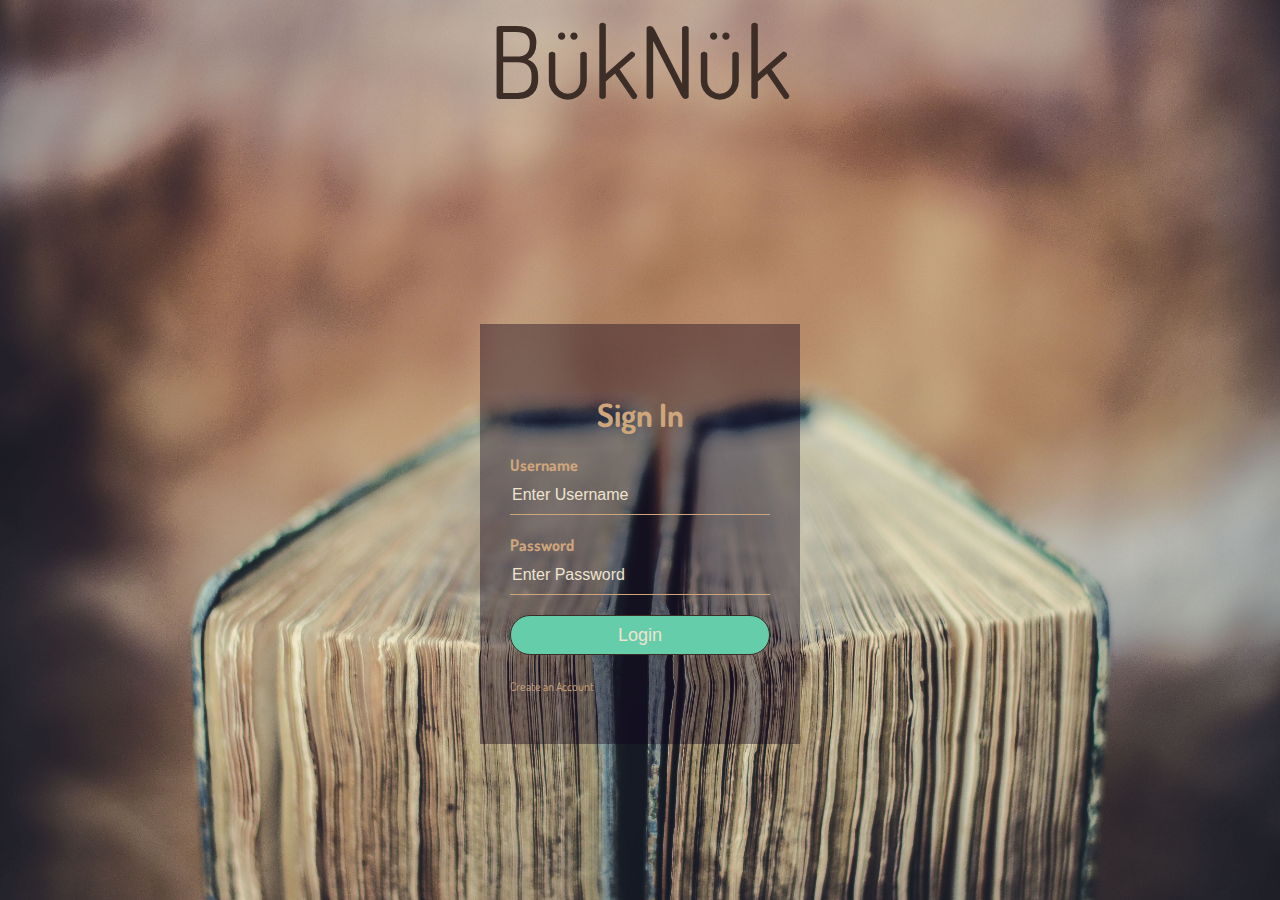
<file: main.html>
<!DOCTYPE html>
<html lang="en">
  <head>
    <!-- Required meta tags -->
    <meta charset="utf-8">
    <meta name="viewport" content="width=device-width, initial-scale=1, shrink-to-fit=no">

    <title>BukNuk</title>
    <!-- Bootstrap CSS -->
    <link rel="stylesheet" href="https://stackpath.bootstrapcdn.com/bootstrap/4.1.3/css/bootstrap.min.css" integrity="sha384-MCw98/SFnGE8fJT3GXwEOngsV7Zt27NXFoaoApmYm81iuXoPkFOJwJ8ERdknLPMO" crossorigin="anonymous">
    <!-- CSS -->
    <link rel="stylesheet" type="text/css" href="assets/style/style.css">
    <!-- Google Fonts -->
    <link href="https://fonts.googleapis.com/css?family=Dosis|Oxygen|Quicksand|Ubuntu" rel="stylesheet">

   </head>
   
   <body>
       <div class="container">
           <div class="row">
               <div class="col-md-4 offset-md-4">
                   <p id="title">BükNük</p>
               </div>
           </div>
           <div class="row">
               <div class=".col-md-12">
                    <div class="signin">
                        <h1>Sign In</h1>
                        <form>
                            <p>Username</p>
                                <input type="text" name="" placeholder="Enter Username">
                            <p>Password</p>
                                <input type="password" name="" placeholder="Enter Password">
                                <input type="submit" name="" value="Login">
                                <a href="#">Create an Account</a>
                        </form>
                    </div>
                </div>
            </div>
        </div>
   </body>

   </html>
</file>
<file: assets/style/style.css>
/* css for the body */
/* Body styling */

body {
    margin: 0;
    padding: 0;
    background: url(../images/book.jpg) no-repeat center center fixed;
    -webkit-background-size: cover;
    -moz-background-size: cover;
    -o-background-size: cover;
    background-size: cover;
    font-family: 'Dosis', sans-serif;
    /* font-family: 'Quicksand', sans-serif; */
    /* font-family: 'Ubuntu', sans-serif; */
    /* font-family: 'Oxygen', sans-serif; */
}


/* CSS for the login/register box */


.signin {
    width: 320px;
    height: 420px;
    background: #000;
    background: rgba(14, 1, 26, 0.4);
    color: #cfa67c;
    top: 50%;
    left: 50%;
    position: absolute;
    transform: translate(-50%, -30%);
    box-sizing: border-box;
    padding: 70px 30px;
}

h1 {
    margin: 0;
    padding: 0 0 20px;
    text-align: center;
}

.signin p {
    margin: 0px;
    padding: 0px;
    font-weight: bold;
}

.signin input {
    width: 100%;
    margin-bottom: 20px;
}

::placeholder {
    color: #eee4d0;
}



.signin input[type="text"],
input[type="password"] {
    border: none;
    border-bottom: 1px solid #cfa67c;
    background: transparent;
    outline: none;
    height: 40px;
    color: black;
    font-size: 16px;
}

.signin input[type="submit"] {
    border: none;
    outline: none;
    height: 40px;
    background: #66CDAA;
    border: 1px solid #3c2e27;
    color: #eee4d0;
    font-size: 18px;
    border-radius: 20px;
}

.signin input[type="submit"]:hover {
    cursor: pointer;
    background: #6d1f09;
    color: #3c2e27;
}


/* CSS for the divs at the top */
.flex-grid {
    display: flex;
}

.flex-grid .col {
    flex: 1;
}

.flex-grid-thirds {
    display: flex;
    justify-content: space-between;
}

.flex-grid-thirds .col {
    width: 32%;
}

* {
    box-sizing: border-box;
}

body {
    padding: 20px;
}

.flex-grid {
    margin: 0 0 20px 0;
}

.col {
    padding: 20px;
}

#left {
    text-align: left;
}

.signin a {
    text-decoration: none;
    font-size: 12px;
    line-height: 20px;
    color: #cfa67c;

}

#right {
    text-align: right;
}

.btn {
    color: #eee4d0;
    font-size: 20px;
    background-color: #66CDAA;
    border-radius: 20px;
    border: 1px solid #3c2e27;
    font-family: 'Dosis', sans-serif;
}

.btn:hover {
    cursor: pointer;
    background: #6d1f09;
    color: #3c2e27;
}

#userBtn:hover {
    cursor: pointer;
    background: #6d1f09;
    color: #3c2e27;
}

#submitBtn:hover {
    cursor: pointer;
    background: #6d1f09;
    color: #3c2e27;
}

#sign-out-button:hover {
    cursor: pointer;
    background: #6d1f09;
    color: #3c2e27;
}

#title {
    color: white;
    text-align: center;
    margin-top: 20px;
    font-size: 100px;
    line-height: 40px;
    color: #3c2e27;
}

#loginBox {
    display: block;
}

#registerBox {
    display: none;
}

.user-image {
    margin: 10px;
    background-color: #eee4d0;
    padding: 2vh;
    border-radius: 10px;
    background: #000;
    background: rgba(14, 1, 26, 0.4);
    height: 450px
        /*    border: #6d1f09 solid 2px; */

}

.image-here {
    height: 200px;
    width: 200px;
    background-color: #66CDAA;
    justify-content: center;
    margin-left: 5vw;
    margin-top: 5vh;
    border-radius: 10px;
}

#blank-profile-pic {
    width: 200px;
    height: 200px;
    border: #6d1f09 solid 1px;
    border-radius: 5px;
}

.favorites-area {
    margin: 10px;
    background-color: #eee4d0;
    padding: 10px;
    min-height: 450px;
    border-radius: 10px;
    color: #cfa67c;
    background: #000;
    background: rgba(14, 1, 26, 0.4);
    overflow: hidden;
    /*    border: #6d1f09 solid 2px; */

}

.search-area {
    margin: 10px;
    background-color: #eee4d0;
    padding-top: 10px;
    min-height: 450px;
    border-radius: 10px;
    background: #000;
    background: rgba(14, 1, 26, 0.4);
    color: #cfa67c;
    overflow: hidden;
    /*    border: #6d1f0a solid 2px; */

}

.map-area {
    margin: 10px;
    background-color: #eee4d0;
    padding: 10px;
    height: 450px;
    border-radius: 10px;
    background: #000;
    background: rgba(14, 1, 26, 0.4);
    color: #eee4d0;
    ;
    clear: both;

    /*    border: #6d1f09 solid 2px; */

}

.left-side {
    float: left;
}

.right-side {
    float: right;
    
}

/* Zip code input border */
#exampleInputZipCode1 {
    color: black;
    border: #3c2e27 1px solid;
}

/* User name input border */
#exampleInputUsername1 {
    color: black;
    border: #3c2e27 1px solid;
}

/* Submit button in search area div */
#submitBtn {
    background: #66CDAA;
    color: #eee4d0;
    border: #3c2e27 2px solid;
    margin-left: 25px;
    margin-top: 5px;
}

/* Modal */
#modalBackground {
    background: #eee4d0;
    border: #6d1f09 solid 2px;
}

/* Modal title */
#exampleModalLabel {
    font-size: 32px;
}

/* Close button in modal */
#closeBtn {
    background: #66CDAA;
    border: #3c2e27 1px solid;
}

/* Save changes button in modal */
#changesBtn {
    background: #66CDAA;
    border: #3c2e27 1px solid;
}

/* Edit user profile button*/
#userBtn {
    background: #66CDAA;
    border: #3c2e27 1px solid;
    margin-left: 8.5vw;
    margin-top: 20px;
    opacity: 1.0;
}

/* Sign-out button */
#sign-out-button {
    background: #66CDAA;
    color: #eee4d0;
}

/* Favorite books hr tag */
#faves {
    border-top: #cfa67c 2px solid;
    margin-bottom: 20px;
}

/* User profile hr tag */
#profile {
    border-top: #cfa67c 2px solid;
    padding-bottom: 3.5vh;
    margin-bottom: 20px;
}

/* Favorites title */
#faveTitle {
    text-align: center;
    color: #cfa67c;

}

/* Favorite books section */
#faveBooks {
    /* overflow-y: scroll; */
    width: 295px;
    min-height: 270px;
    background: white;
    border-radius: 10px;
    border: #6d1f09 solid 2px;
    float: left;
    padding: 5.5vw;
    margin-left: 1vw;
    margin-top: 1vh;
    background: rgba(14, 1, 26, 0.4);
    overflow: hidden;

}

/* Search results in search books area */


/* width */
::-webkit-scrollbar {
    width: 10px;
}

/* Track */
::-webkit-scrollbar-track {
    background: #f1f1f1;
}

/* Handle */
::-webkit-scrollbar-thumb {
    background: #888;
}

/* Handle on hover */
::-webkit-scrollbar-thumb:hover {
    background: #555;
}

/* CSS for Sign Out Page */
#main {

    width: 100px;
    height: 150px;
    /* background-position: center; */
    background-repeat: no-repeat;
    background-image: url(../images/icon3.png);
    margin: auto;
}

/* Title scroll bar in search books area */

#titleScroll {
    overflow: hidden;
    width: 21vw;
    min-height: 35vh;
    background: white;
    border-radius: 10px;
    border: #6d1f09 solid 2px;
    float: left;
    padding-left: 4.5vw;
    ;
    padding-top: 10px;
    margin-top: 25px;
    margin-left: 3vw;
    background: rgba(14, 1, 26, 0.4);

}

/* Book details in search books area */
#search-results {
    overflow: hidden;
    width: 33vw;
    min-height: 35vh;
    background: white;
    border: #6d1f09 solid 2px;
    float: left;
    padding: 5px;
    border-left: none;
    margin-top: 25px;
    border-radius: 10px;
    margin-right: 20px;
    background: rgba(14, 1, 26, 0.4);
}

#chatId {
    width: 100%;
    height: 270px;
    ;
    border: #6d1f09 solid 2px;
    background: rgba(14, 1, 26, 0.4);
    color: #eee4d0;
    border-radius: 5px;
    padding: 4px;
    margin: 5px;
    overflow-y: scroll;
}

/* Chat text area */
#txtArea {
    border: 1px solid #6d1f09;
    /* background-color: #eee4d0;  */
    background: rgba(14, 1, 26, 0.4);
    width: 100%;
    padding: 4px;
    margin: 5px;
    border-radius: 5px;

}

#chatBtn {
    background: #66CDAA;
    color: #eee4d0;
    border: #3c2e27 2px solid;
    margin-left: 5px;
    margin-top: 5px;
    border-radius: 5px;
}


/* User name in welcome nav span */
#userID {
    color: #eee4d0;
}

/* Color for the word "Welcome" in nav span */
#welcome {
    color: #eee4d0;
}

/* Color for "!" in nav span */
#exclamation {
    color: #eee4d0;
}

/* Book search title */
#bookSearchTitle {
    padding-left: 2vw;
}

/* Edit profile button */
#bookSearch {
    margin-left: 2vw;
    width: 54vw;
    border: #6d1f09 solid 1px;
    background: #eee4d0;
}

/* Book search formatting */
.search-image {
    padding-left: 5px;
    padding-bottom: 5px;
}

.book-description {
    padding: 10px;
    margin: 10px;
}

/* Map title */
#mapTitle {
    margin-left: 1vw;
}

#errorMessage1 {
    display: none;
}

#errorMessage2 {
    display: none;
}

@media screen and (max-width:1108px){
#add-to-favorites{
    top:-30px;
    left:95px;
}
.remove-from-favorites{
    top:80px;
    left:-30px;
}
}
@media screen and (max-width:992px){
 .image-here{
      margin:20px;
 }
 .map-area{
     min-height:900px;
 }
}
@media screen and (max-width:900px){
    #faveBooks{
        padding:5px;
    }
   #titleScroll{
       padding:5px;
   }
   #blank-profile-pic{
       height:150px;
       width:150px;
   }
   .image-here{
       height:150px;
       width:150px;
   }
@media screen and (max-width:758px){
    #blank-profile-pic{
        height:250px;
        width:250px;
    }
    .image-here{
        height:250px;
        width:250px;
    }
    #add-to-favorites{
        top:75px;
        left:-30px;
    }
}
@media screen and (max-width:700px){
   #titleScroll{
       min-width:150px;
   }
}
@media screen and (max-width:600px){
    #title{
        font-size:50px;
    }
}
@media screen and (max-width:528px){
    #add-to-favorites{
        top:-40px;
        left:100px;
    }
}

}
</file>
